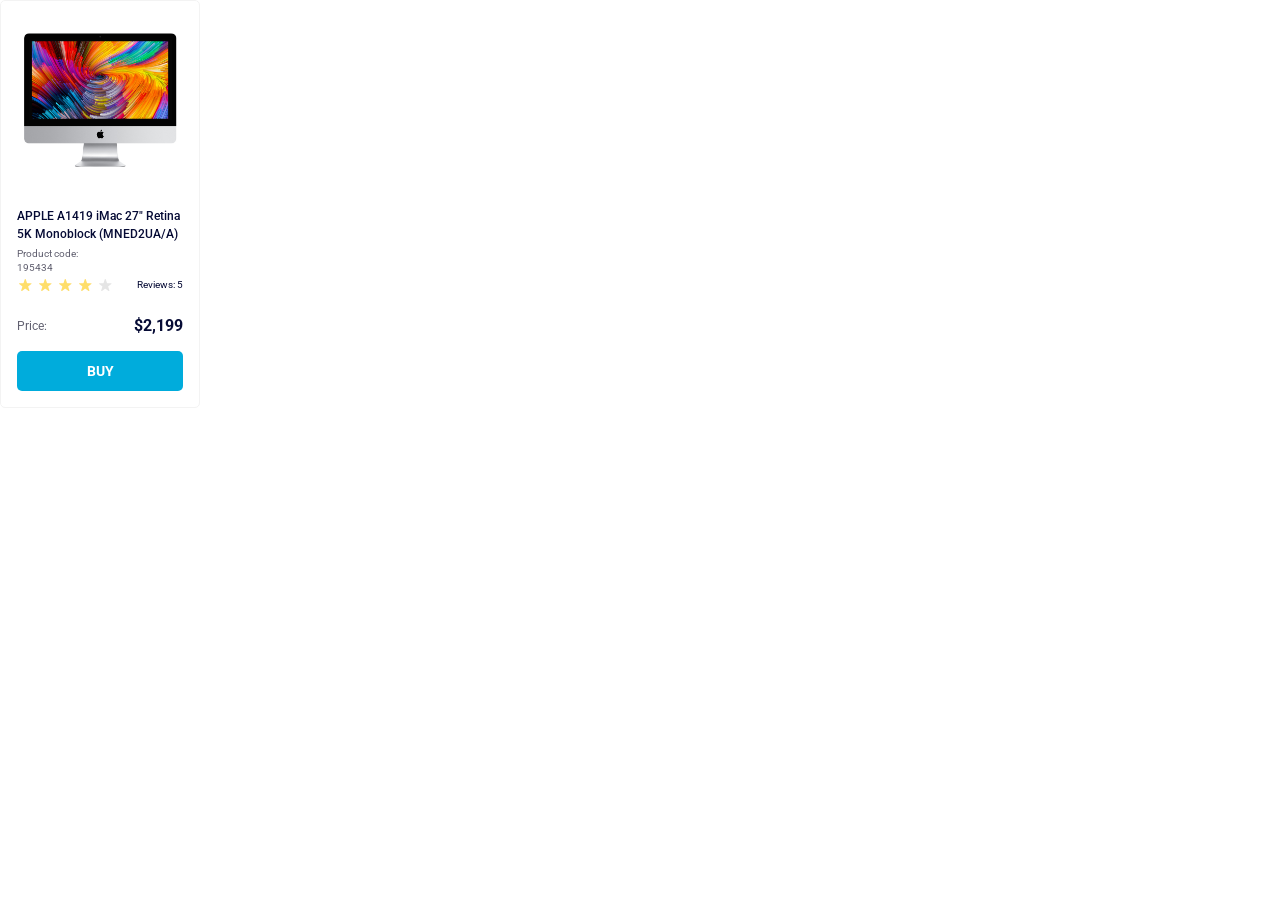
<file: index.html>
<!doctype html><html lang="en"><head><meta charset="utf-8"><meta name="viewport" content="width=device-width, initial-scale=1.0"><title>Product cards</title><link rel="stylesheet" href="index.83233947.css"><link rel="preconnect" href="https://fonts.googleapis.com"><link rel="preconnect" href="https://fonts.gstatic.com" crossorigin><link href="https://fonts.googleapis.com/css2?family=Roboto:wght@400;500;700&display=swap" rel="stylesheet"></head><body> <div class="card" data-qa="card"> <img class="card__image" src="imac.202c52ff.jpeg" alt="imac"> <h2 class="card__title"> APPLE A1419 iMac 27" Retina 5K Monoblock (MNED2UA/A) </h2> <p class="card__code">Product code: 195434</p> <div class="card__rating"> <div class="stars stars--4"> <div class="stars__star"></div> <div class="stars__star"></div> <div class="stars__star"></div> <div class="stars__star"></div> <div class="stars__star"></div> </div> <p class="card__rating-reviews">Reviews: 5</p> </div> <div class="card__price"> <p class="card__price-label">Price:</p> <p class="card__price-value">$2,199</p> </div> <a href="#" class="card__button" data-qa="hover"> Buy </a> </div> </body></html>
</file>
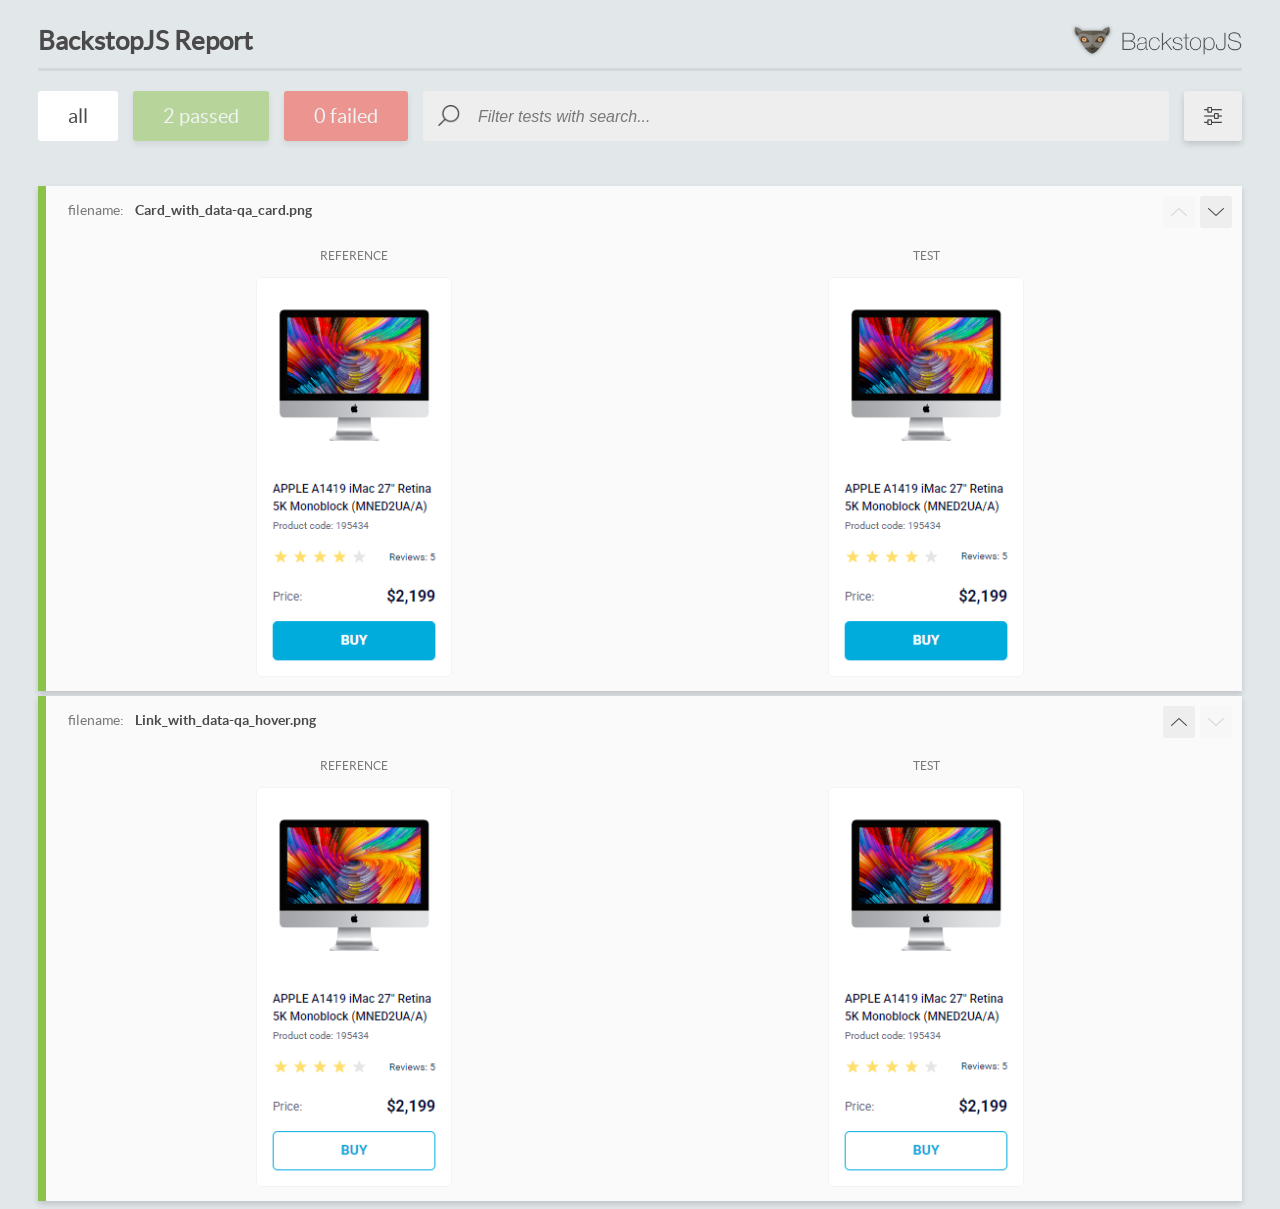
<file: report/html_report/index.html>
<!DOCTYPE html>
<html>
  <head>
    <meta charset="utf-8">
    <!-- Disable Cache -->
    <meta http-equiv="Cache-Control" content="no-cache, no-store, must-revalidate">
    <meta http-equiv="Pragma" content="no-cache">
    <meta http-equiv="Expires" content="0">

    <title>BackstopJS Report</title>

    <style>
      @font-face {
          font-family: 'latoregular';
          src: url('./assets/fonts/lato-regular-webfont.woff2') format('woff2'),
              url('./assets/fonts/lato-regular-webfont.woff') format('woff');
          font-weight: 400;
          font-style: normal;
      }
      @font-face {
          font-family: 'latobold';
          src: url('./assets/fonts/lato-bold-webfont.woff2') format('woff2'),
              url('./assets/fonts/lato-bold-webfont.woff') format('woff');
          font-weight: 700;
          font-style: normal;
      }

      .ReactModal__Body--open {
          overflow: hidden;
      }
      .ReactModal__Body--open .header {
        display: none;
      }

    </style>
  </head>
  <body style="background-color: #E2E7EA">
    <div id="root">

    </div>
    <script>
      function report (report) { // eslint-disable-line no-unused-vars
        window.tests = report;
      }
    </script>
    <script src="config.js"></script>
    <script src="index_bundle.js"></script>
  </body>
</html>
</file>
<file: index.83233947.css>
.stars{margin:0;padding:0;display:flex}.stars__star{background-image:url(star.822d561e.svg);background-position:50%;background-repeat:no-repeat;width:16px;height:16px;display:block}.stars__star:not(:last-child){margin-right:4px}.stars--4 .stars__star:nth-child(-n+4){background-image:url(star-active.edda4c43.svg)}body{font-family:Roboto,sans-serif}*{box-sizing:border-box;margin:0}.card{background-color:#fff;border:1px solid #f3f3f3;border-radius:5px;flex-direction:column;width:200px;height:408px;display:flex}.card__image{width:160px;height:134px;position:absolute;top:33px;left:20px}.card__title{color:#060b35;width:166px;height:36px;font-size:12px;font-weight:500;line-height:18px;position:absolute;top:207px;left:17px}.card__code{color:#616070;width:98px;height:14px;font-size:10px;font-weight:400;line-height:14px;position:absolute;top:247px;left:17px}.card__price{justify-content:space-between;align-items:center;width:166px;display:flex;position:absolute;top:317px;left:17px}.card__price-label{color:#616070;margin:0;font-size:12px;font-weight:400;line-height:18px}.card__price-value{color:#060b35;margin:0;font-size:16px;font-weight:700;line-height:18px}.card__rating{justify-content:space-between;align-items:center;width:166px;height:16px;display:flex;position:absolute;top:277px;left:17px}.card__rating-reviews{color:#060b35;margin:0;font-size:10px;font-weight:400;line-height:14px}.card__button{box-sizing:border-box;color:#fff;text-align:center;text-transform:uppercase;background-color:#00acdc;border:none;border-radius:5px;justify-content:center;align-items:center;width:166px;height:40px;font-size:14px;font-weight:700;line-height:16px;text-decoration:none;display:flex;position:absolute;top:351px;left:17px}.card__button:hover{color:#00acdc;background-color:#fff;border:1px solid #00acdc}
/*# sourceMappingURL=index.83233947.css.map */
</file>
